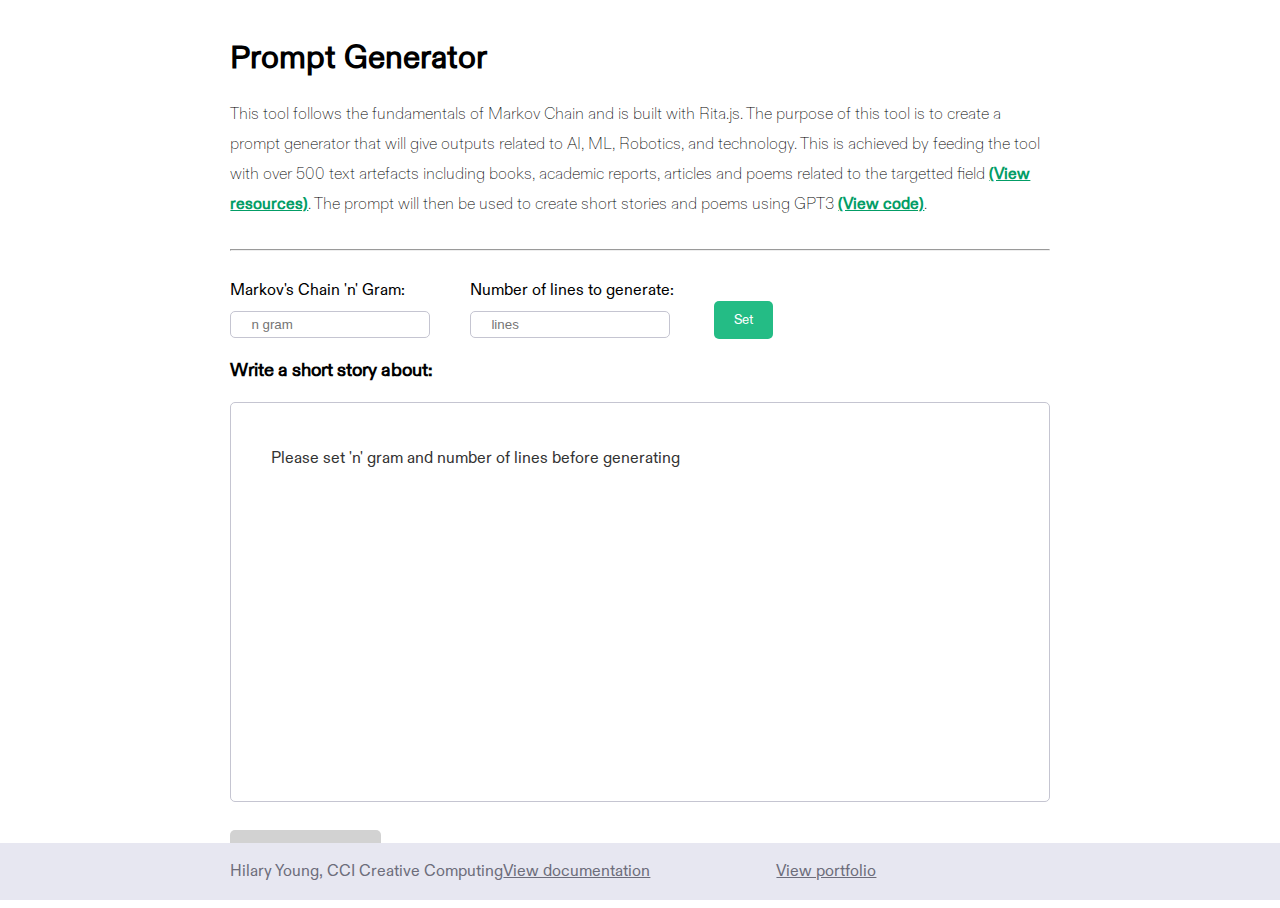
<file: index.html>
<html>
	<head>
		<title>HNY Prompt Generator</title>

		<meta charset="utf-8">

		<link rel="stylesheet" type="text/css" href="./style.css">
		<script src="./rita.min.js"></script>
	</head>

	<body>

		<!--Header title-->
		<h1>Prompt Generator</h1>
		<div class="toolDesc">
			This tool follows the fundamentals of Markov Chain and is built with Rita.js. 
			The purpose of this tool is to create a prompt generator that will give outputs related to AI, ML, Robotics, and technology. 
			This is achieved by feeding the tool with over 500 text artefacts including books, academic reports, articles and poems 
			related to the targetted field <b><a class="ext" href="resources.html" target="_blank">(View resources)</a></b>. 
			The prompt will then be used to create short stories and poems using GPT3 
			<b><a class="ext" href="default.asp" target="_blank">(View code)</a></b>.  
		</div>

		<br>

		<hr>

		<br>

		<!--Parameter set up-->

		<div class="row">
			<div class="txtColumn">
				Markov's Chain 'n' Gram:
				<br>
				<input type="number" id="myNumber" placeholder="n gram" class="inputForm">
			</div>
			<div class="txtColumn">
				Number of lines to generate:
				<br>
				<input type="number" id="lines" placeholder="lines" class="inputForm">
			</div>
			<div class="txtColumn">
				<br>
				<button onclick="myFunction()" class="setButton">Set</button>
			</div>
		</div>


		<p id="demo" class="warning"> </p>


		

		<h3>Write a short story about:</h3>

		<main id="page-content">
			<p id="textarea">
				Please set 'n' gram and number of lines before generating
			</p>
			<button id="generatePrompt" class="buttonUI">Generate Prompt</button>
		</main>




		<br>

		<div class="footer">

			<div class="row">
				<div class="column">
					Hilary Young, CCI Creative Computing
				</div>
				<div class="column">
					<a href="https://hnycci.cargo.site/" target="_blank">View documentation</a>
				</div>
				<div class="column">
					<a href="https://hnycci.cargo.site/" target="_blank">View portfolio</a>
				</div>
			</div>

		</div>

		



		<script src="./main.js"></script>
	</body>
</html>
</file>
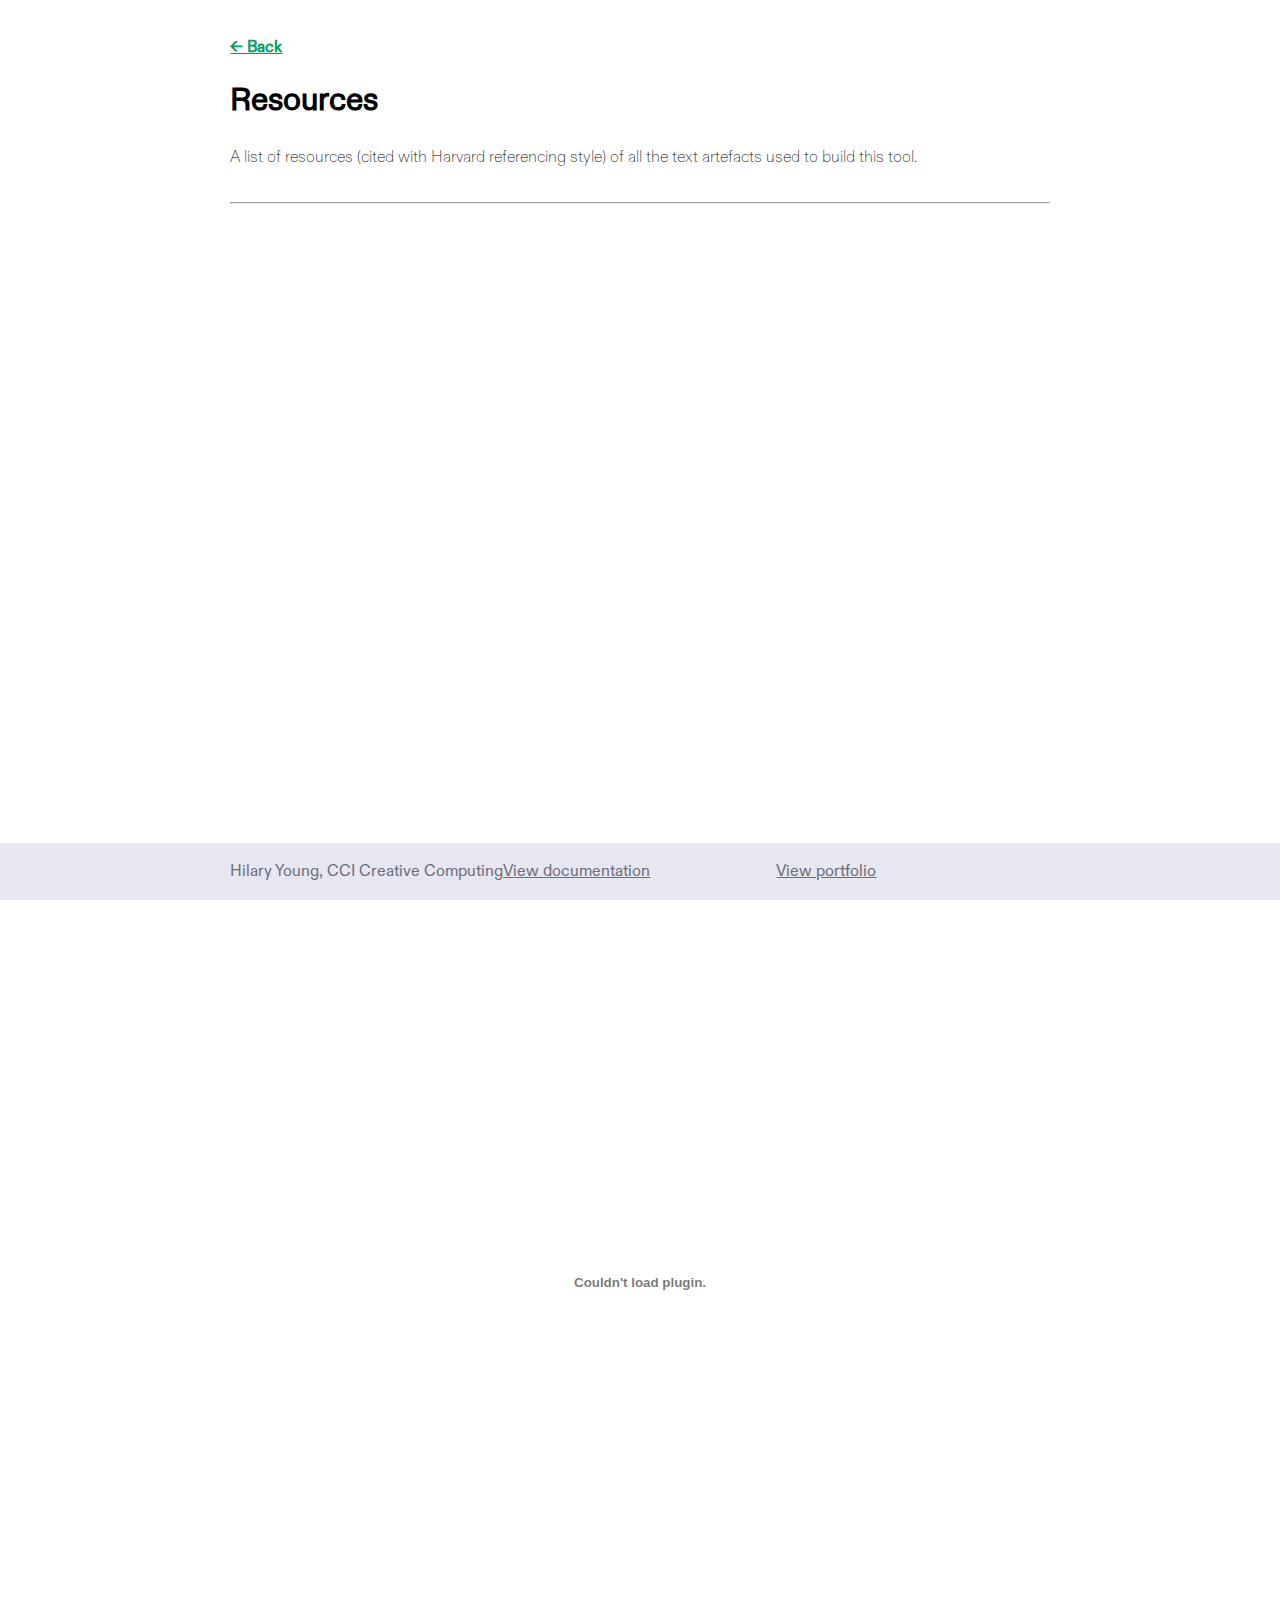
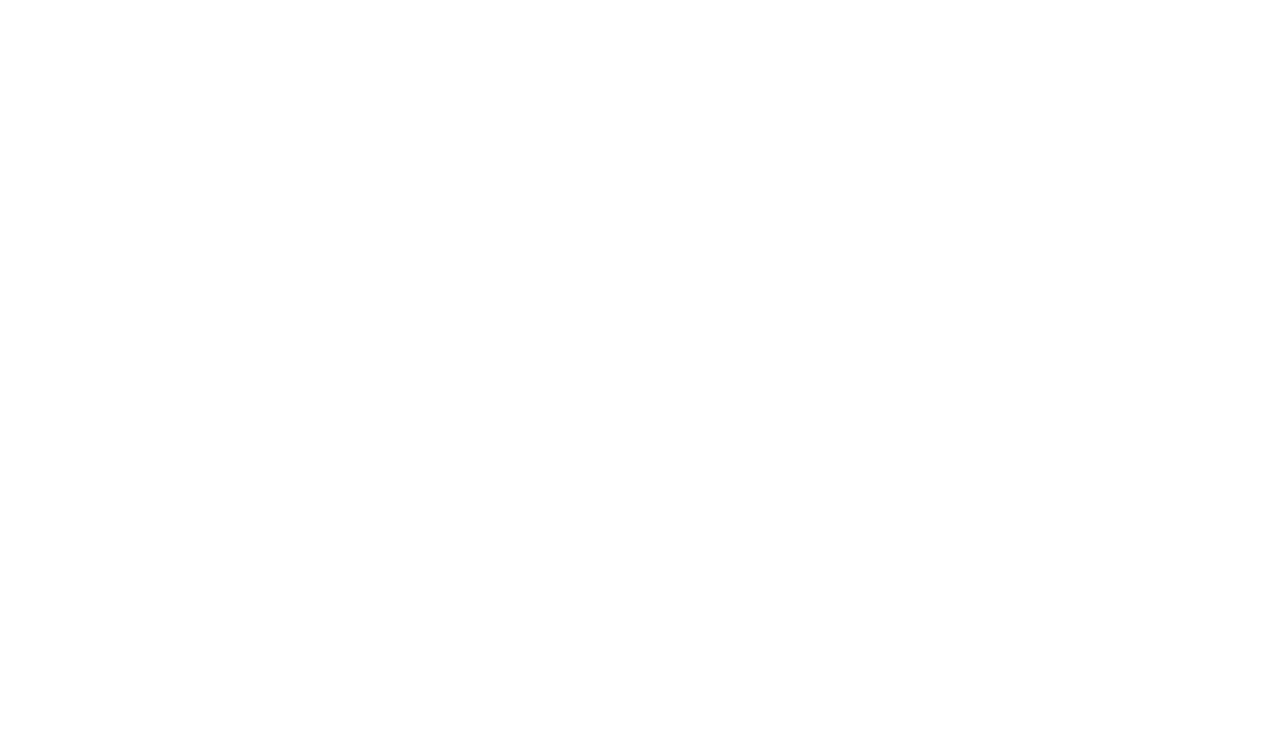
<file: resources.html>
<!DOCTYPE html>
<html lang="en">
<head>
    <head>
		<title>HNY Prompt Generator - Resources</title>

		<meta charset="utf-8">

		<link rel="stylesheet" type="text/css" href="./style.css">
		<script src="./rita.min.js"></script>
	</head>
</head>
<body>

    <b><a class="ext" href="index.html">&larr; Back</a></b>

    <h1>Resources</h1>
    <div class="toolDesc">
        A list of resources (cited with Harvard referencing style) of all the text artefacts used to build this tool. 
    </div>


    <br>
    <hr>
    <br>

    <embed src="REF.pdf" width="100%" height="2100px" />






    <div class="footer">

        <div class="row">
            <div class="column">
                Hilary Young, CCI Creative Computing
            </div>
            <div class="column">
                <a href="https://hnycci.cargo.site/" target="_blank">View documentation</a>
            </div>
            <div class="column">
                <a href="https://hnycci.cargo.site/" target="_blank">View portfolio</a>
            </div>
        </div>
    </div>
    
</body>
</html>
</file>
<file: style.css>
@font-face {
	font-family: ABCDiatypeRegular;
	src: url(fonts/ABCDiatype-Regular-Trial.otf);
}

@font-face {
	font-family: ABCDiatypeThin;
	src: url(fonts/ABCDiatype-Thin-Trial.otf);
}

*{
	box-sizing: border-box;
}

html, body{
	font-family: ABCDiatypeRegular;
	margin-right: 10%;
	margin-left:10%;
	margin-top:1.6%;
}

#page-content{
}

#textarea{
	font-family: ABCDiatypeRegular;
	width: 100%;
	height: 400px;
	border: 1.8px solid #C5C5D1;
	padding: 40px;
	border-radius: 5px;
	font-size: 16px;
	line-height: 32px;
	color: #333;
}

* {
	box-sizing: border-box;
}
  
.txtColumn {
	float: left;
	margin-right: 40px;
}
  
.row:after {
	content: "";
	display: table;
	clear: both;
}

/* Chrome, Safari, Edge, Opera */
input::-webkit-outer-spin-button,
input::-webkit-inner-spin-button {
  -webkit-appearance: none;
  margin: 0;
}

/* Firefox */
input[type=number] {
  -moz-appearance: textfield;
}

.inputForm{
	margin-top: 10px;
	width: 200px;
	border: 1.8px solid #C5C5D1;
	padding-top: 5px;
	padding-bottom: 5px;
	border-radius: 5px;
	color: #333;
	padding-left: 20px;
}

.setButton {
	font-family: ABCDiatypeRegular;
	padding-right: 20px;
	padding-left: 20px;
	padding-top: 10px;
	padding-bottom: 10px;
	border-radius: 5px;
	border: none;
	color: white;
	background-color: #24BC85;
}


.buttonUI {
	font-family: ABCDiatypeRegular;
	padding: 14px;
	border-radius: 5px;
	font-size: 16px;
	border: none;
	color: white;
	background-color: #24BC85;
	margin-top: 12px;
}

.buttonUI:hover {
	font-family: ABCDiatypeRegular;
	background-color: #039D66;
	color: white;
}

.buttonUI:disabled {
	font-family: ABCDiatypeRegular;
	background-color: #D2D2D2;
	color: white;
}

.toolDesc{
	font-family: ABCDiatypeThin;
	line-height: 30px;
	width: 100%;
}


.footer {
	position: fixed;
	left: 0;
	bottom: 0;
	width: 100%;
	background-color: #E7E7F1;
	color: #6D6D7B;
	padding-right: 18%;
	padding-left:18%;
	padding-top: 18px;
	padding-bottom: 18px;
}

.column {
	float: left;
	width: 33.33%;
}

a{
	color: #6D6D7B;
}

a:visited{
	color: #6D6D7B;
}

a:hover {
	color: #039D66;
}

a:active {
	color: #6D6D7B;
}

.warning{
	color: #E14444;
}

a.ext {
	color: #039D66;
	font-family: ABCDiatypeRegular;
}

.refPDF{
	width: 100vw;
}
</file>
